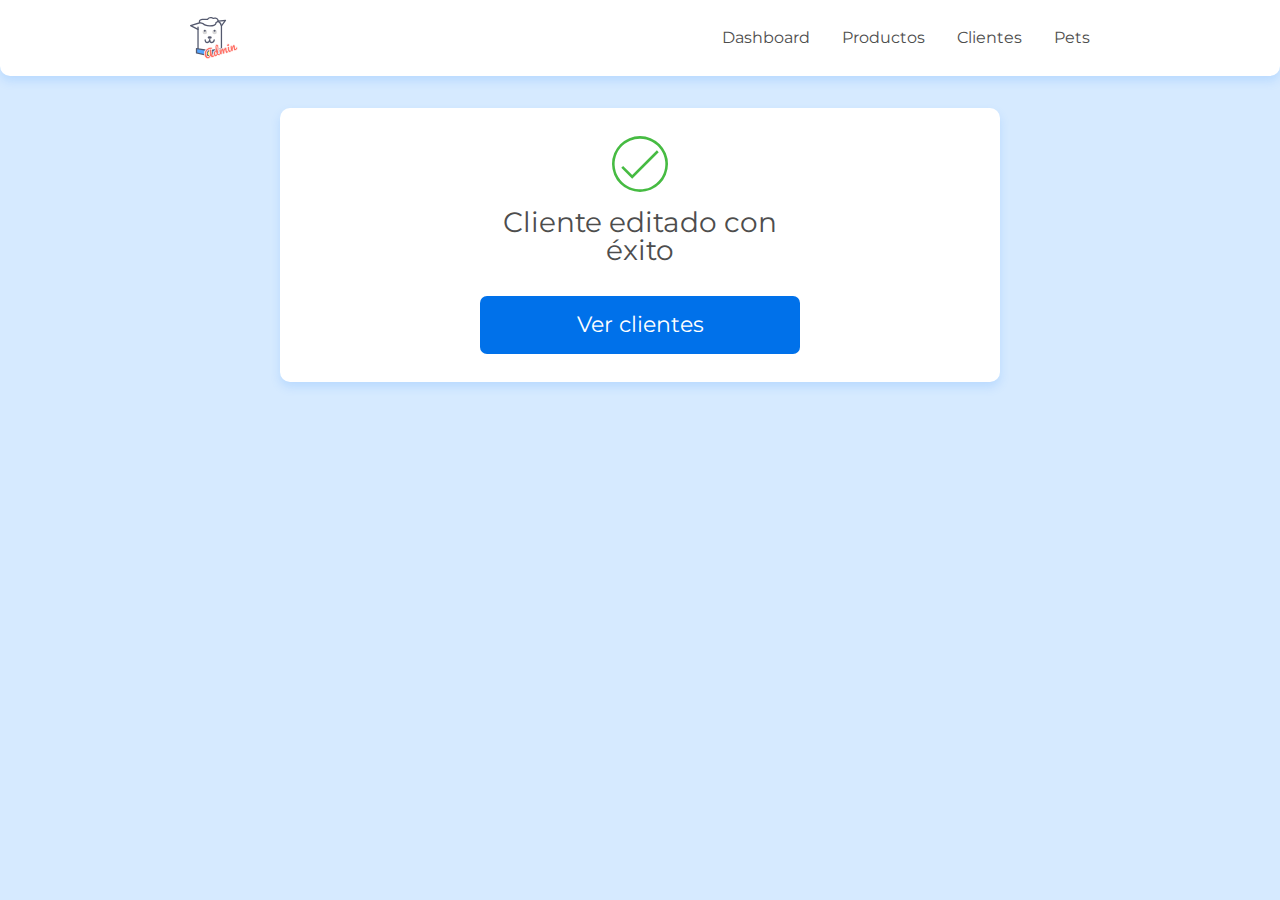
<file: screens/edicion_concluida.html>
<!DOCTYPE html>
<html lang="es">
  <head>
    <meta charset="UTF-8" />
    <meta name="viewport" content="width=device-width, initial-scale=1.0" />
    <title>Doguito Petshop | Registro concluido</title>
    <link rel="icon" href="../assets/img/doguitoadm.svg" type="image/x-icon" />
    <link
      href="https://fonts.googleapis.com/css2?family=Montserrat:wght@300;400&display=swap"
      rel="stylesheet"
    />
    <link
      href="https://fonts.googleapis.com/css2?family=Pacifico&display=swap"
      rel="stylesheet"
    />
    <link rel="stylesheet" href="../assets/css/base/base.css" />
    <link rel="stylesheet" href="../assets/css/componentes/header.css" />
    <link rel="stylesheet" href="../assets/css/edicion_concluida.css" />
    <link rel="stylesheet" href="../assets/css/componentes/card.css" />
    <link rel="stylesheet" href="../assets/css/componentes/inputs.css" />
    <link rel="stylesheet" href="../assets/css/componentes/button.css" />
  </head>
  <body>
    <header class="header container">
      <img
        src="../assets/img/doguitoadm.svg"
        alt="Logotipo Doguito"
        class="header__logo"
      />
      <nav>
        <ul class="header__list-nav">
          <li class="header__link"><a href="#">Dashboard</a></li>
          <li class="header__link"><a href="#">Productos</a></li>
          <li class="header__link">
            <a href="./index.html">Clientes</a>
          </li>
          <li class="header__link"><a href="#">Pets</a></li>
        </ul>
      </nav>
    </header>
    <main class="container flex flex--column flex--center">
      <section class="register-card card">
        <span class="register-card__icon-complete"></span>
        <h1 class="register-card__title card__title">
          Cliente editado con éxito
        </h1>
        <a href="./index.html" class="button">Ver clientes</a>
      </section>
    </main>
  </body>
</html>
</file>
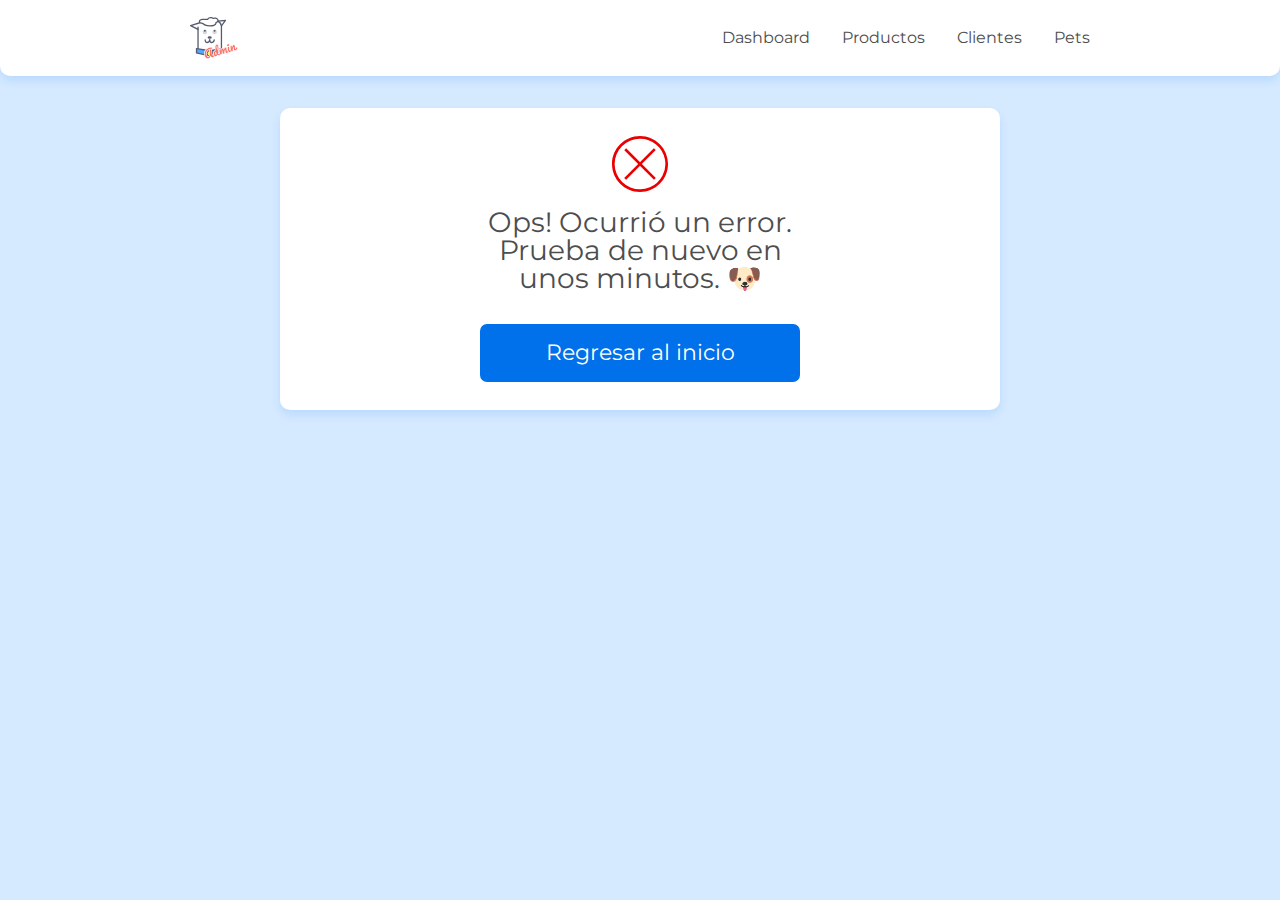
<file: screens/editar_cliente.html>
<!DOCTYPE html>
<html lang="es">
  <head>
    <meta charset="UTF-8" />
    <meta name="viewport" content="width=device-width, initial-scale=1.0" />
    <title>Doguito Petshop | Actualizar cliente</title>
    <link rel="icon" href="../assets/img/doguitoadm.svg" type="image/x-icon" />
    <link
      href="https://fonts.googleapis.com/css2?family=Montserrat:wght@300;400&display=swap"
      rel="stylesheet"
    />
    <link
      href="https://fonts.googleapis.com/css2?family=Pacifico&display=swap"
      rel="stylesheet"
    />
    <link rel="stylesheet" href="../assets/css/base/base.css" />
    <link rel="stylesheet" href="../assets/css/componentes/header.css" />
    <link rel="stylesheet" href="../assets/css/componentes/card.css" />
    <link rel="stylesheet" href="../assets/css/register_client.css" />
    <link rel="stylesheet" href="../assets/css/componentes/inputs.css" />
    <link rel="stylesheet" href="../assets/css/componentes/button.css" />
  </head>
  <body>
    <header class="header container">
      <img
        src="../assets/img/doguitoadm.svg"
        alt="Logo Doguito"
        class="header__logo"
      />
      <nav>
        <ul class="header__list-nav">
          <li class="header__link"><a href="#">Dashboard</a></li>
          <li class="header__link"><a href="#">Productos</a></li>
          <li class="header__link">
            <a href="index.html">Clientes </a>
          </li>
          <li class="header__link"><a href="#">Pets</a></li>
        </ul>
      </nav>
    </header>
    <main class="container flex flex--center flex--column">
      <section class="card cadastro">
        <h1 class="card__title">Editar</h1>
        <form action="#" class="flex flex--column" data-form>
          <div class="input-container">
            <input
              name="nombre"
              id="nombre"
              class="input"
              type="text"
              placeholder="nombre"
              required
              data-nombre
            />
            <label class="input-label" for="nombre">Nombre</label>
            <span class="input-menssage-error">Este campo es requerido</span>
          </div>
          <div class="input-container">
            <input
              name="email"
              id="email"
              class="input"
              type="text"
              placeholder="email"
              required
              data-email
            />
            <label class="input-label" for="email">Email</label>
            <span class="input-menssage-error">Este campo es requerido</span>
          </div>
          <button type="submit" class="button">Editar cliente</button>
        </form>
      </section>
      <script type="module" src="../controllers/actualizar.controllers.js"></script>
    </main>
  </body>
</html>
</file>
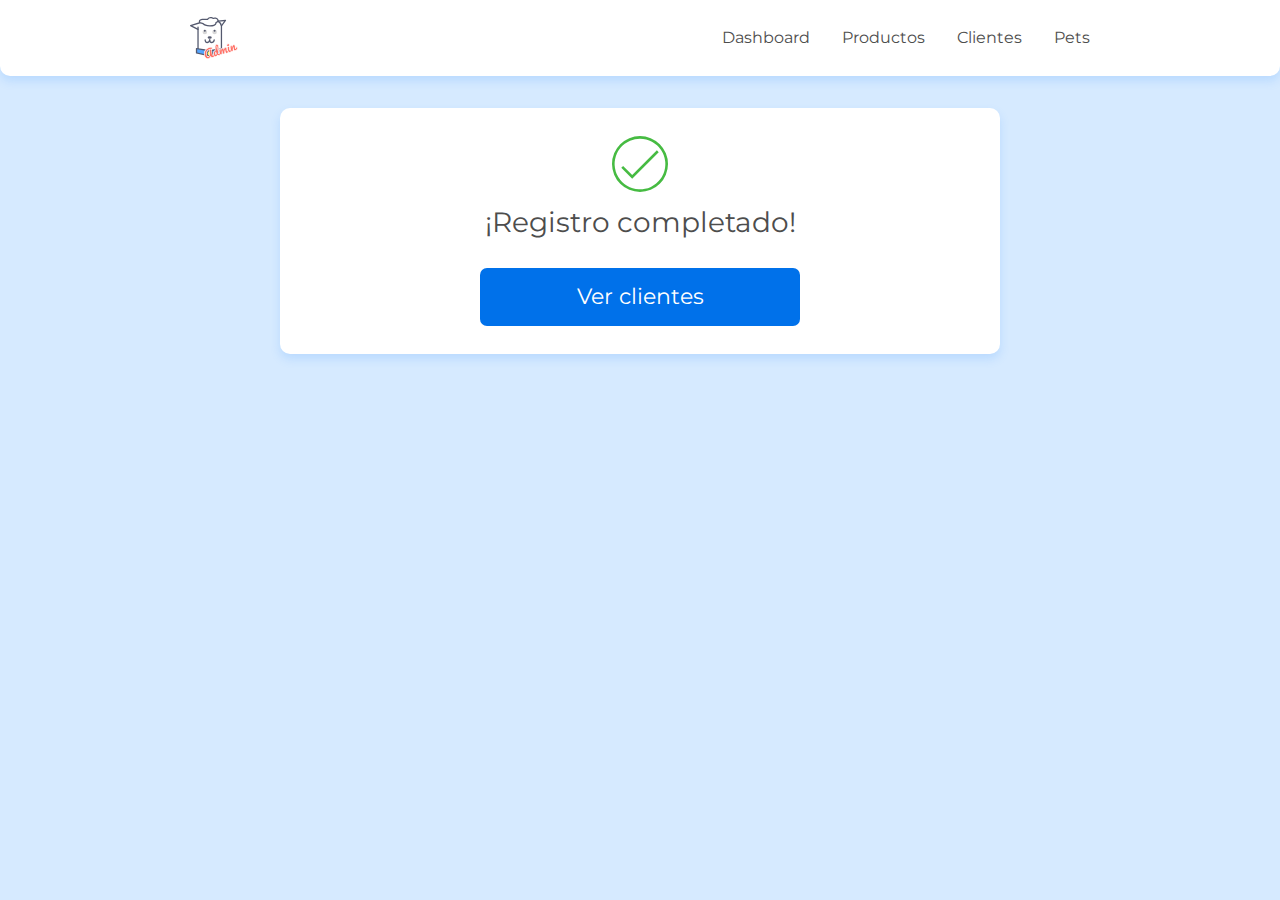
<file: screens/registro_completado.html>
<!DOCTYPE html>
<html lang="es">
  <head>
    <meta charset="UTF-8" />
    <meta name="viewport" content="width=device-width, initial-scale=1.0" />
    <title>Doguito Petshop | Registro concluido</title>
    <link rel="icon" href="../assets/img/doguitoadm.svg" type="image/x-icon" />
    <link
      href="https://fonts.googleapis.com/css2?family=Montserrat:wght@300;400&display=swap"
      rel="stylesheet"
    />
    <link
      href="https://fonts.googleapis.com/css2?family=Pacifico&display=swap"
      rel="stylesheet"
    />
    <link rel="stylesheet" href="../assets/css/base/base.css" />
    <link rel="stylesheet" href="../assets/css/componentes/header.css" />
    <link rel="stylesheet" href="../assets/css/register_complete.css" />
    <link rel="stylesheet" href="../assets/css/componentes/card.css" />
    <link rel="stylesheet" href="../assets/css/componentes/inputs.css" />
    <link rel="stylesheet" href="../assets/css/componentes/button.css" />
  </head>
  <body>
    <header class="header container">
      <img
        src="../assets/img/doguitoadm.svg"
        alt="Logotipo Doguito"
        class="header__logo"
      />
      <nav>
        <ul class="header__list-nav">
          <li class="header__link"><a href="#">Dashboard</a></li>
          <li class="header__link"><a href="#">Productos</a></li>
          <li class="header__link">
            <a href="./index.html">Clientes</a>
          </li>
          <li class="header__link"><a href="#">Pets</a></li>
        </ul>
      </nav>
    </header>
    <main class="container flex flex--column flex--center">
      <section class="register-card card">
        <span class="register-card__icon-complete"></span>
        <h1 class="register-card__title card__title">¡Registro completado!</h1>
        <a href="./index.html" class="button">Ver clientes</a>
      </section>
    </main>
  </body>
</html>
</file>
<file: assets/css/componentes/header.css>
.header {
  background-color: var(--contrast-ligth-color);
  border-radius: 0 0 10px 10px;
  box-shadow: var(--shadow);
  display: flex;
  justify-content: space-between;
  align-items: center;
  height: 4.75rem;
  margin-bottom: 2rem;
}

.header__logo {
  width: 3rem;
}

.header__list-nav {
  display: flex;
}

.header__link {
  margin-left: 2rem;
}
</file>
<file: assets/css/edicion_concluida.css>
.register-card {
  display: flex;
  flex-direction: column;
  align-items: center;
  text-align: center;
}

.register-card__icon-complete {
  display: block;
  width: 3.5rem;
  height: 3.5rem;

  margin-bottom: 1rem;

  background-image: url(../img/checkmark.svg);
  background-size: cover;
  background-repeat: no-repeat;
}

.register-card__title {
  max-width: 20rem;
}
</file>
<file: assets/css/componentes/card.css>
.card {
  background-color: var(--contrast-ligth-color);
  border-radius: 10px;
  box-shadow: var(--shadow);
  width: 100%;
  max-width: 45rem;
  padding: 1.75rem;
  box-sizing: border-box;
  margin-bottom: 1rem;
}

.card__title {
  font-size: var(--font-size-card-title);
  margin-bottom: 1rem;
}
</file>
<file: assets/css/componentes/inputs.css>
.formulario {
  margin-top: 2rem;
}

.formulario__legenda {
  font-size: var(--font-size-form-fieldset);

  margin-bottom: 1rem;
}

.input-container {
  font-weight: var(--font-input);
  position: relative;
  margin-bottom: 1rem;
  display: flex;
  flex-direction: column;
  justify-content: flex-end;
  box-sizing: border-box;
}

.input {
  box-sizing: border-box;
  border-bottom: 1px solid var(--secundary-color);
  padding: 1.375rem 0.5rem 0.5rem;
  height: 3.25rem;
  width: 100%;
}

.input::placeholder {
  visibility: hidden;
  color: #00000000;
}

.input:focus {
  outline: none;
}

.input-label {
  position: absolute;
  top: 1.375rem;
  left: 0.5rem;
  font-size: var(--font-size-input-label);

  transition: all 0.25s;
}

.input:not(:placeholder-shown) + .input-label,
.input:focus + .input-label {
  font-size: 0.875rem;
  top: 0.25rem;
  transition: all 0.25s;
}

.input-container--invalido {
  margin-bottom: 0.5rem;
}

.input-container--invalido .input {
  border: 1px solid var(--info-color);
  border-radius: 7px;
}

.input-container--invalido .input-label {
  color: var(--info-color);
}

.input-menssage-error {
  display: none;
}

.input-container--invalido .input-menssage-error {
  color: var(--info-color);
  display: block;
  margin-top: 0.5rem;
  padding-left: 0.5rem;
}

.textarea {
  box-sizing: border-box;
  border: 1px solid var(--secundary-color);
  padding: 0.5rem;
  border-radius: 7px;
  width: 100%;
  min-height: 3rem;
}

.textarea-container {
  position: relative;
  margin-top: 2rem;
  margin-bottom: 1rem;
  font-weight: var(--font-input);
}

.textarea::placeholder {
  visibility: hidden;
}

.textarea:focus {
  outline: none;
}

.textarea-label {
  position: absolute;
  top: 0.5rem;
  left: 0.5rem;
  font-size: var(--font-size-input-label);
  transition: all 0.25s;
}

.textarea:not(:placeholder-shown) + .textarea-label,
.textarea:focus + .textarea-label {
  font-size: 0.875rem;
  top: -1.25rem;
  transition: all 0.25s;
}

.textarea-container--invalido {
  margin-bottom: 0.5rem;
}

.textarea-container--invalido .textarea {
  border: 1px solid var(--info-color);
}

.textarea-container--invalido .textarea-label {
  color: var(--info-color);
}

.textarea-menssage-error {
  display: none;
}

.textarea-container--invalido .textarea-menssage-error {
  display: block;
  color: var(--info-color);
  margin-top: 0.5rem;
  padding-left: 0.5rem;
}
</file>
<file: assets/css/componentes/button.css>
.button {
  display: block;
  background-color: var(--primary-color);
  border-radius: 7px;
  width: 100%;
  margin-top: 1rem;
  max-width: 20rem;
  padding: 1.125rem;
  box-sizing: border-box;
  color: var(--contrast-ligth-color);
  font-size: var(--font-size-button);
  align-self: center;
  text-align: center;
}

.simple-button {
  border: none;
  background-color: unset;
}

.simple-button--add {
  color: var(--primary-color);
}

.simple-button--delete {
  color: var(--info-color);
}

.simple-button--delete:hover {
  cursor: pointer;
}

.simple-button--edit {
  color: var(--sucess-color);
}
</file>
<file: assets/css/register_client.css>
.cadastro {
    display: flex;
    flex-direction: column;
    margin-top: 2rem;
}
</file>
<file: assets/css/register_complete.css>
.register-card {
  display: flex;
  flex-direction: column;
  align-items: center;
  text-align: center;
}

.register-card__icon-complete {
  display: block;
  width: 3.5rem;
  height: 3.5rem;
  margin-bottom: 1rem;
  background-image: url(../img/checkmark.svg);
  background-size: cover;
  background-repeat: no-repeat;
}

.register-card__title {
  max-width: 20rem;
}
</file>
<file: assets/css/base/base.css>
@import url(_reset.css);
@import url(_variables.css);

body {
  background-color: var(--secundary-color);
  color: var(--contrast-dark-color);
  font-family: var(--font-family);
  overflow-x: hidden;
}

.container {
  padding-right: 1rem;
  padding-left: 1rem;
}

.flex {
  display: flex;
}

.flex--center {
  align-items: center;
  justify-content: center;
}

.flex--column {
  flex-direction: column;
}

@media (min-width: 800px) {
  .container {
    padding-right: 2.5rem;
    padding-left: 2.5rem;
  }
}

@media (min-width: 1200px) {
  .container {
    padding-left: calc((100vw - 900px) / 2);
    padding-right: calc((100vw - 900px) / 2);
  }
}
</file>
